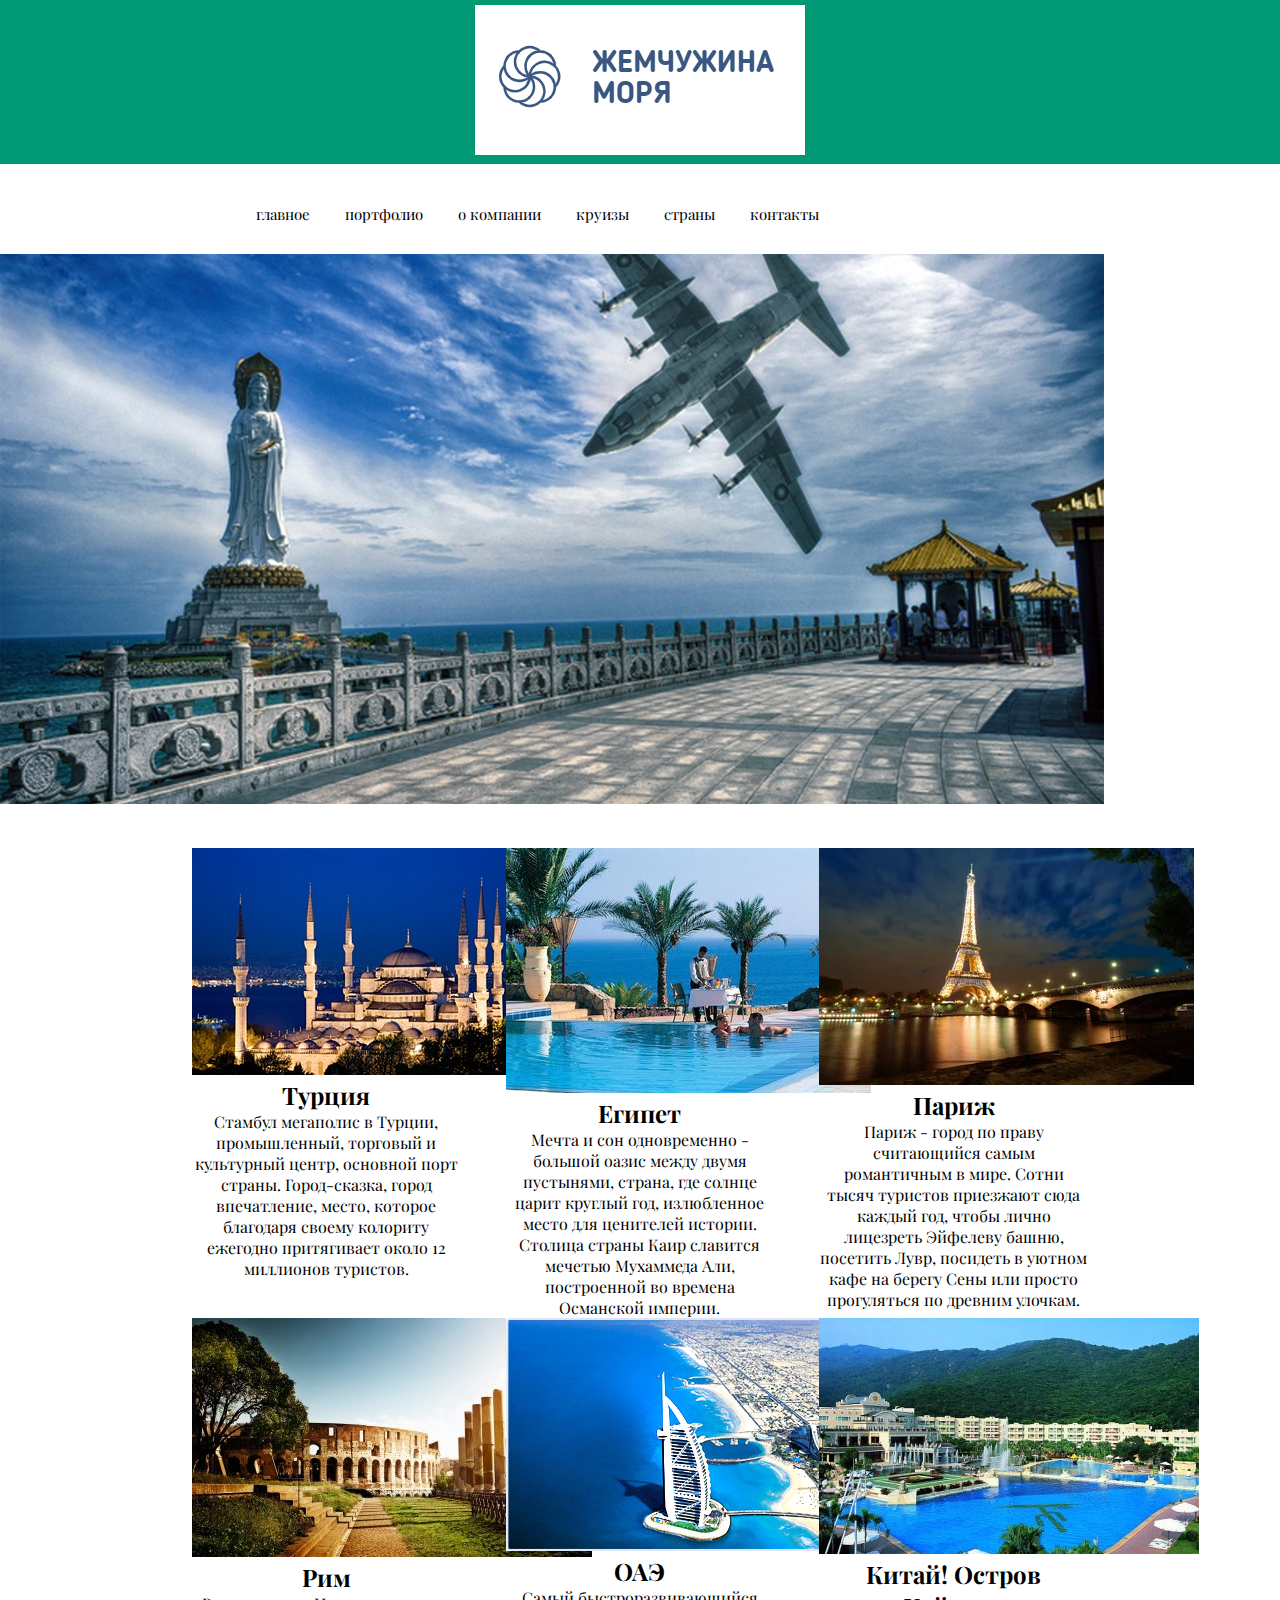
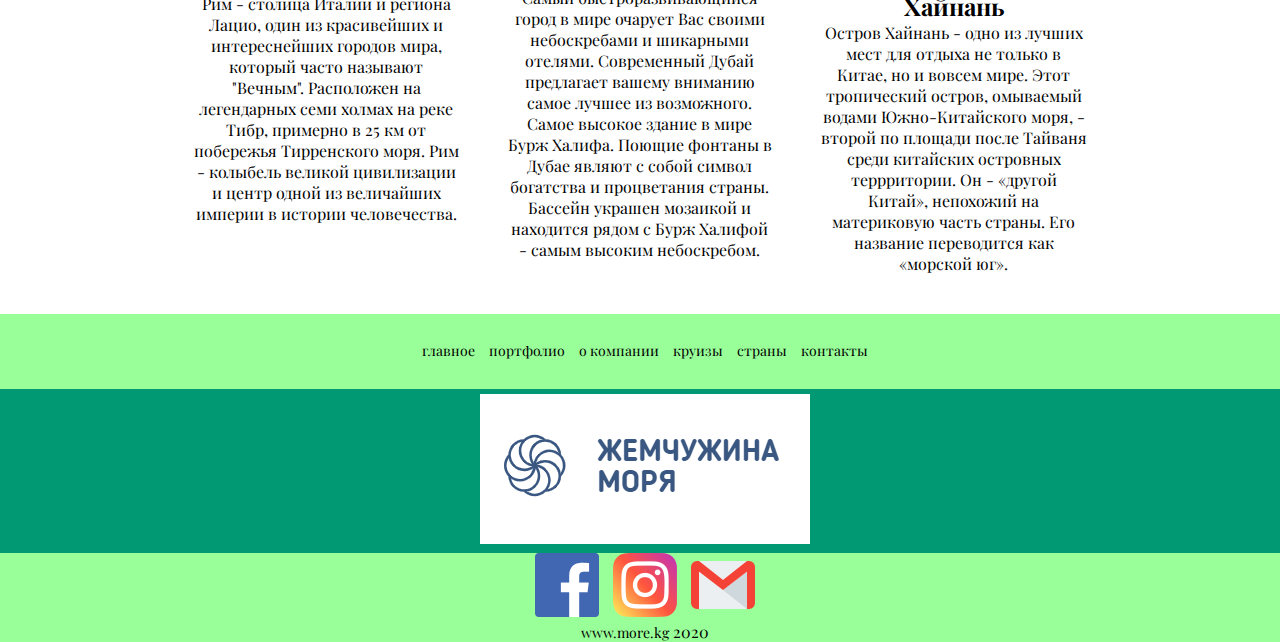
<file: project2/index.html>
<!DOCTYPE html>
<html lang="ru">
<head>
	<meta charset="utf-8">
	<title>Турагентство Жемчужина моря</title>
	<link rel="stylesheet" href="css/style.css">
	<link href="https://fonts.googleapis.com/css?family=Playfair+Display&display=swap&subset=cyrillic" rel="stylesheet">
</head>
<body>
	<header>
		<div class="logo">
			<a href="index.html"><img class="graficlogo" src="image/logo.png" alt="logo"></a>
		</div>
		<nav>
			<div class="topnav" id="myTopnav">
				<a href="index.html">главное</a>
				<a href="header.html">портфолио</a>
				<a href="sun.html">о компании</a>
				<a href="drinks.html">круизы</a>
				<a href="heading.html">страны</a>
				<a href="contacts.html">контакты</a>
				<a id="menu" href="#" class="icon">&#9776;</a>
			</div>
		</nav>
	</header>
	<main>
		<img src="image/ostrof.png" alt="Остров Хайнань" class="mw-100">
		<div class="advantages_container">
			<div class="advantages">
				<div class="advantages_item">
					<img src="image/turkey.jpg" alt="Стамбул">
					<h2>Турция</h2>
					<p>Стамбул мегаполис в Турции, промышленный, торговый и культурный центр, 
					основной порт страны. Город-сказка, город впечатление, место, которое 
					благодаря своему колориту ежегодно притягивает около 12 миллионов 
					туристов.</p>
				</div>
				<div class="advantages_item">
					<img src="image/egipet1.png" alt="Египет">
					<h2>Египет</h2>
					<p>Мечта и сон одновременно - большой оазис между двумя пустынями, 
					страна, где солнце царит круглый год, излюбленное место для 
					ценителей истории. Столица страны Каир славится мечетью 
					Мухаммеда Али, построенной во времена Османской империи.</p>
				</div>
				<div class="advantages_item">
					<img src="image/paris1.png" alt="Париж">
					<h2>Париж</h2>
					<p>Париж - город по праву считающийся самым романтичным в мире. 
					Сотни тысяч туристов приезжают сюда каждый год, чтобы лично 
					лицезреть Эйфелеву башню, посетить Лувр, посидеть в уютном кафе 
					на берегу Сены или просто прогуляться по древним улочкам.</p>
				</div>
				<div class="advantages_item">
					<img src="image/rim1.png" alt="Рим">
					<h2>Рим</h2>
					<p>Рим - столица Италии и региона Лацио, один из красивейших и 
					интереснейших городов мира, который часто называют "Вечным". 
					Расположен на легендарных семи холмах на реке Тибр, примерно в 
					25 км от побережья Тирренского моря. Рим - колыбель великой 
					цивилизации и центр одной из величайших империи в истории человечества.</p>
				</div>
				<div class="advantages_item">
					<img src="image/emirates1.png" alt="ОАЭ">
					<h2>ОАЭ</h2>
					<p>Самый быстроразвивающийся город в мире очарует Вас своими небоскребами и 
					шикарными отелями. Современный Дубай предлагает вашему вниманию самое лучшее 
					из возможного. Самое высокое здание в мире Бурж Халифа. 
					Поющие фонтаны в Дубае являют с собой символ богатства и процветания страны. 
					Бассейн украшен мозаикой и находится рядом с Бурж Халифой - самым высоким 
					небоскребом.</p>
				</div>
				<div class="advantages_item">
					<img src="image/ostrof2.png" alt="Китай Остров Хайнань">
					<h2>Китай! Остров Хайнань</h2>
					<p>Остров Хайнань - одно из лучших мест для отдыха не только в Китае, 
					но и вовсем мире. Этот тропический остров, омываемый водами 
					Южно-Китайского моря, - второй по площади после Тайваня среди 
					китайских островных террритории. Он - <q>другой Китай</q>, непохожий 
					на материковую часть страны. Его название переводится как <q>морской юг</q>.</p>
				</div>
			</div>
		</div>
	</main>
	<footer>
		<nav>
			<a href="index.html">главное</a>
				<a href="header.html">портфолио</a>
				<a href="sun.html">о компании</a>
				<a href="drinks.html">круизы</a>
				<a href="heading.html">страны</a>
				<a href="contacts.html">контакты</a>
		</nav>
		<div class="logo">
			<a href="index.html"><img class="graficlogo" src="image/logo.png" alt="logo"></a>
		</div>
		<div class="social">
			<a href="#"><img src="image/icon1.png" alt="facebook"></a>
			<a href="#"><img src="image/icon2.png" alt="instagram"></a>
			<a href="#"><img src="image/icon3.png" alt="Gmail"></a>
		</div>
		<p><a href="#">www.more.kg</a> 2020</p>
	</footer>

	<script src="js/script2.js"></script>
</body>
</html>
</file>
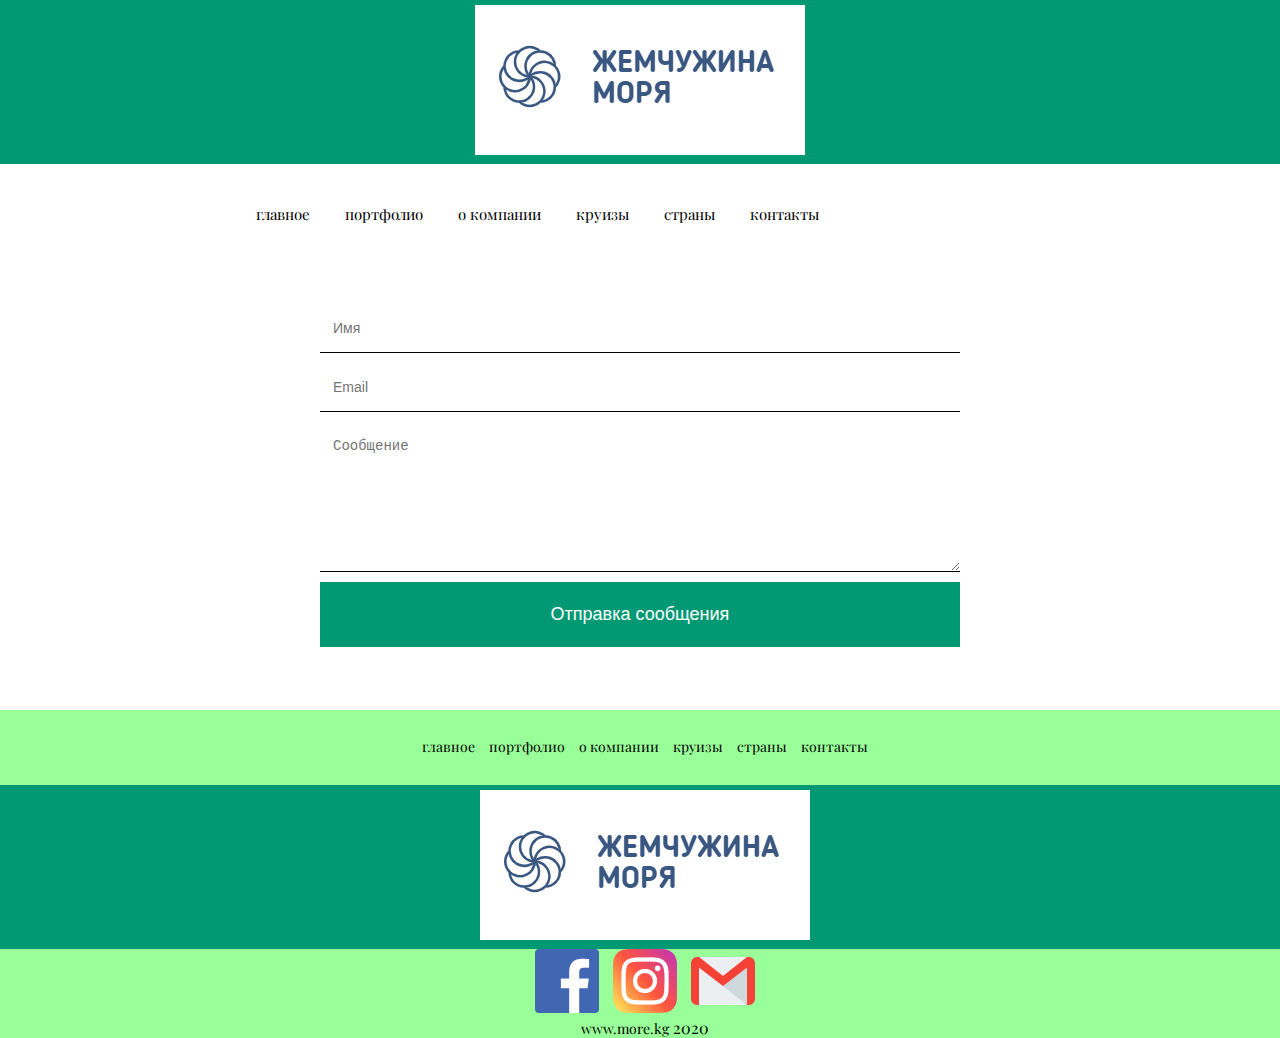
<file: project2/contacts.html>
<!DOCTYPE html>
<html lang="ru">
<head>
	<meta charset="utf-8">
	<title>Турагентство Жемчужина моря</title>
	<link rel="stylesheet" href="css/style.css">
	<link href="https://fonts.googleapis.com/css?family=Playfair+Display&display=swap&subset=cyrillic" rel="stylesheet">
</head>
<body>
	<header>
		<div class="logo">
			<a href="index.html"><img class="graficlogo" src="image/logo.png" alt="logo"></a>
		</div>
		<nav>
			<div class="topnav" id="myTopnav">
				<a href="index.html">главное</a>
				<a href="header.html">портфолио</a>
				<a href="sun.html">о компании</a>
				<a href="drinks.html">круизы</a>
				<a href="heading.html">страны</a>
				<a href="contacts.html">контакты</a>
				<a id="menu" href="#" class="icon">&#9776;</a>
			</div>
		</nav>
	</header>
	<main>
		<form class="form">
			<p><input type="text" name="name" class="feedback-input" placeholder="Имя" id="name"></p>
			<p><input type="e-mail" name="email" class="feedback-input" placeholder="Email" id="email"></p>
			<p><textarea name="text" id="comment" placeholder="Сообщение" class="feedback-input"></textarea></p>
			<input type="submit" value="Отправка сообщения" class="button-submit">
			<div class="ease"></div>
			</form>
	</main>
	<footer>
		<nav>
			<a href="index.html">главное</a>
				<a href="header.html">портфолио</a>
				<a href="sun.html">о компании</a>
				<a href="drinks.html">круизы</a>
				<a href="heading.html">страны</a>
				<a href="contacts.html">контакты</a>
		</nav>
		<div class="logo">
			<a href="index.html"><img class="graficlogo" src="image/logo.png" alt="logo"></a>
		</div>
		<div class="social">
			<a href="#"><img src="image/icon1.png" alt="facebook"></a>
			<a href="#"><img src="image/icon2.png" alt="instagram"></a>
			<a href="#"><img src="image/icon3.png" alt="Gmail"></a>
		</div>
		<p><a href="#">www.more.kg</a> 2020</p>
	</footer>

	<script src="js/script2.js"></script>
</body>
</html>
</file>
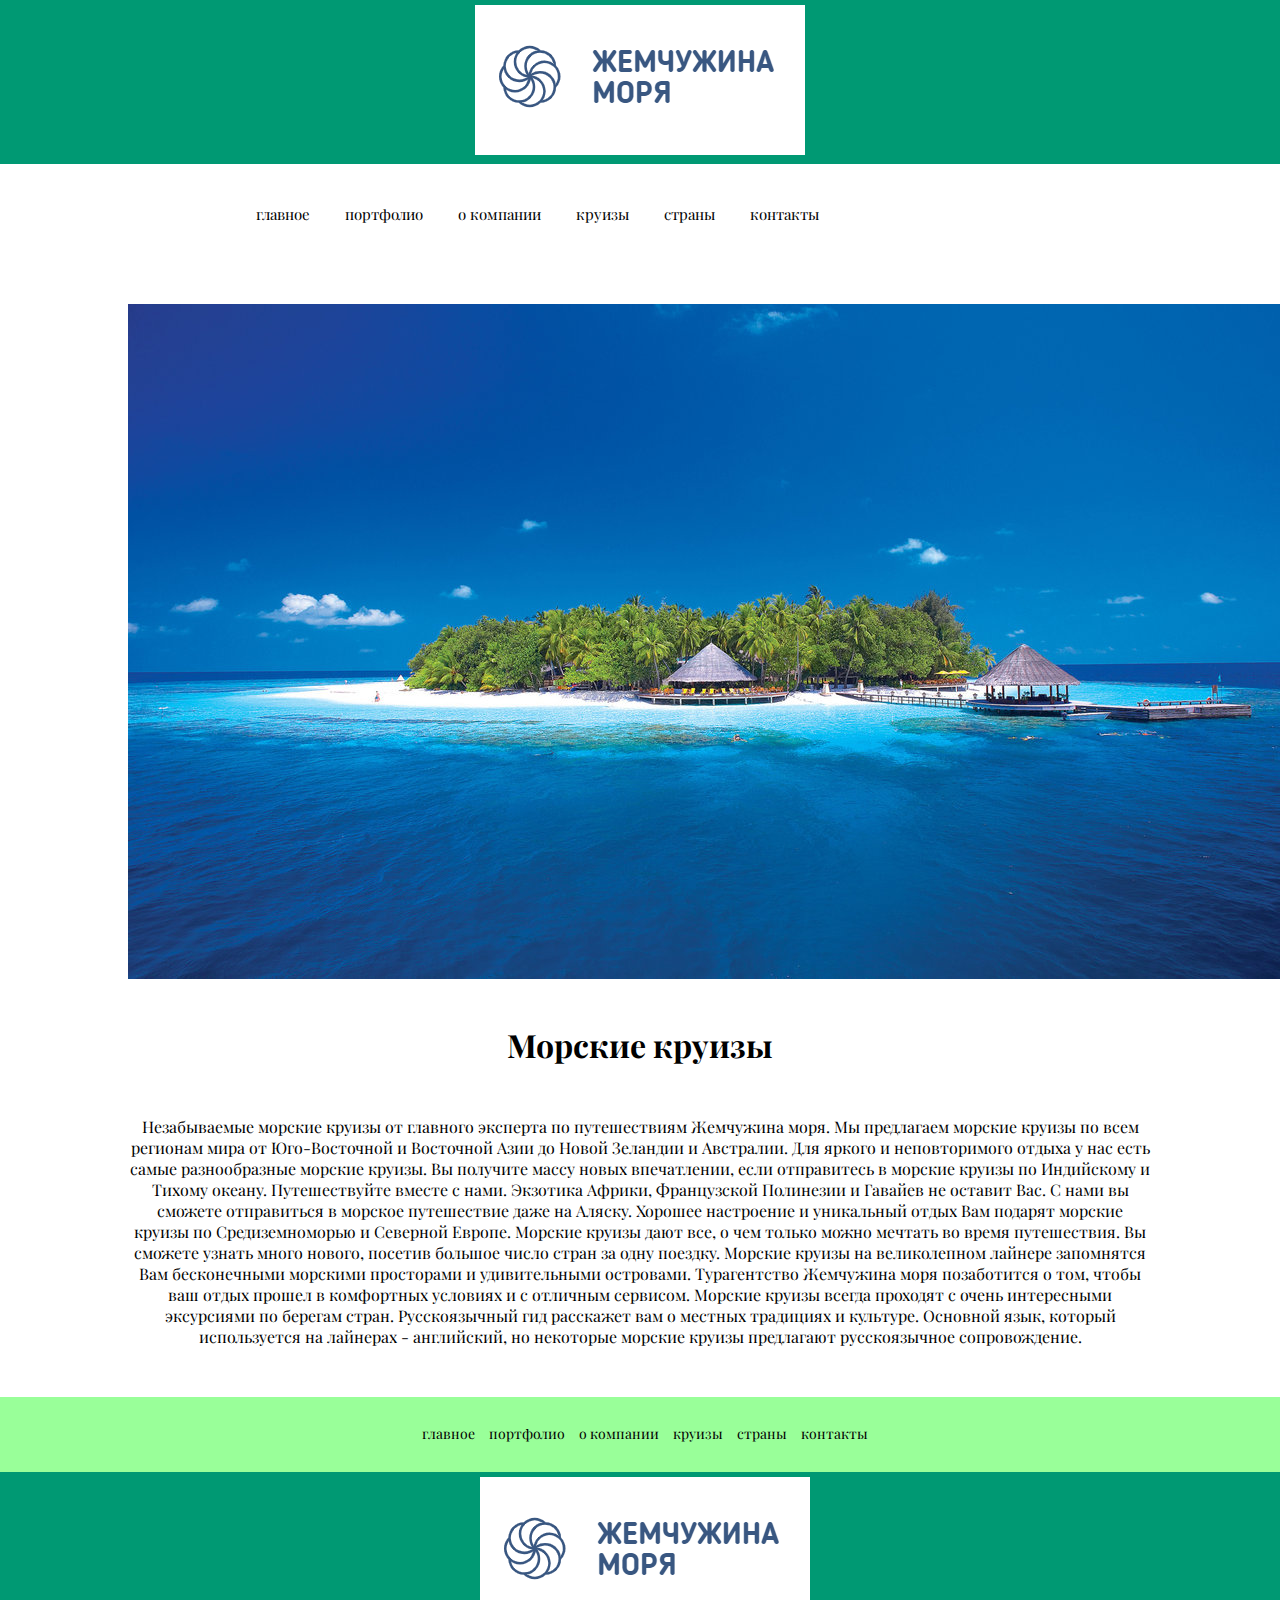
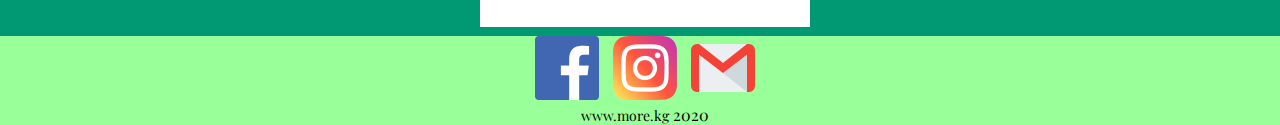
<file: project2/drinks.html>
<!DOCTYPE html>
<html lang="ru">
<head>
	<meta charset="utf-8">
	<title>Турагентство Жемчужина моря</title>
	<link rel="stylesheet" href="css/style.css">
	<link href="https://fonts.googleapis.com/css?family=Playfair+Display&display=swap&subset=cyrillic" rel="stylesheet">
</head>
<body>
	<header>
		<div class="logo">
			<a href="index.html"><img class="graficlogo" src="image/logo.png" alt="logo"></a>
		</div>
		<nav>
			<div class="topnav" id="myTopnav">
				<a href="index.html">главное</a>
				<a href="header.html">портфолио</a>
				<a href="sun.html">о компании</a>
				<a href="drinks.html">круизы</a>
				<a href="heading.html">страны</a>
				<a href="contacts.html">контакты</a>
				<a id="menu" href="#" class="icon">&#9776;</a>
			</div>
		</nav>
	</header>
		<main>
			<div class="about_container">
				<img src="image/s1200-25.jpg" alt="пляж">
				<h1>Морские круизы</h1>
				<p>Незабываемые морские круизы от главного эксперта по путешествиям Жемчужина моря. 
				Мы предлагаем морские круизы по всем регионам мира от Юго-Восточной и Восточной Азии 
				до Новой Зеландии и Австралии. Для яркого и неповторимого отдыха у нас есть самые 
				разнообразные морские круизы. Вы получите массу новых впечатлении, если отправитесь 
				в морские круизы по Индийскому и Тихому океану. Путешествуйте вместе с нами. 
				Экзотика Африки, Французской Полинезии и Гавайев не оставит Вас. С нами вы сможете 
				отправиться в морское путешествие даже на Аляску. Хорошее настроение и уникальный 
				отдых Вам подарят морские круизы по Средиземноморью и Северной Европе. 
				Морские круизы дают все, о чем только можно мечтать во время путешествия. Вы сможете 
				узнать много нового, посетив большое число стран за одну поездку. Морские круизы на 
				великолепном лайнере запомнятся Вам бесконечными морскими просторами и удивительными 
				островами. Турагентство Жемчужина моря позаботится о том, чтобы ваш отдых прошел в 
				комфортных условиях и с отличным сервисом. Морские круизы всегда проходят с очень 
				интересными эксурсиями по берегам стран. Русскоязычный гид расскажет вам о местных 
				традициях и культуре. Основной язык, который используется на лайнерах - английский, 
				но некоторые морские круизы предлагают русскоязычное сопровождение.</p>
			</div>
		</main>
	<footer>
		<nav>
			<a href="index.html">главное</a>
				<a href="header.html">портфолио</a>
				<a href="sun.html">о компании</a>
				<a href="drinks.html">круизы</a>
				<a href="heading.html">страны</a>
				<a href="contacts.html">контакты</a>
		</nav>
		<div class="logo">
			<a href="index.html"><img class="graficlogo" src="image/logo.png" alt="logo"></a>
		</div>
		<div class="social">
			<a href="#"><img src="image/icon1.png" alt="facebook"></a>
			<a href="#"><img src="image/icon2.png" alt="instagram"></a>
			<a href="#"><img src="image/icon3.png" alt="Gmail"></a>
		</div>
		<p><a href="#">www.more.kg</a> 2020</p>
	</footer>

	<script src="js/script2.js"></script>
</body>
</html>
</file>
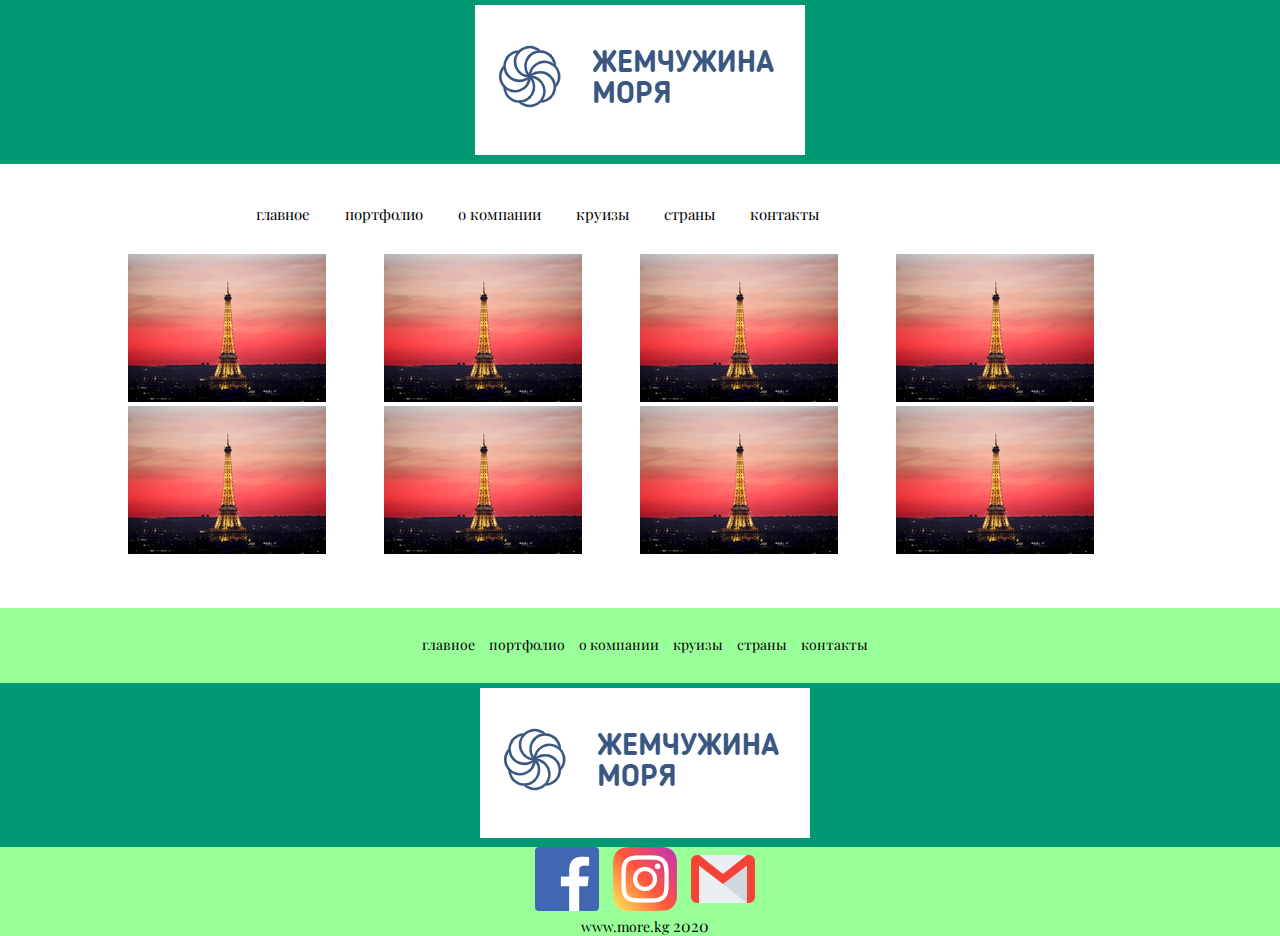
<file: project2/header.html>
<!DOCTYPE html>
<html lang="ru">
<head>
	<meta charset="utf-8">
	<title>Турагентство Жемчужина моря</title>
	<link rel="stylesheet" href="css/style.css">
	<link href="https://fonts.googleapis.com/css?family=Playfair+Display&display=swap&subset=cyrillic" rel="stylesheet">
</head>
<body>
	<header>
		<div class="logo">
			<a href="index.html"><img class="graficlogo" src="image/logo.png" alt="logo"></a>
		</div>
		<nav>
			<div class="topnav" id="myTopnav">
				<a href="index.html">главное</a>
				<a href="header.html">портфолио</a>
				<a href="sun.html">о компании</a>
				<a href="drinks.html">круизы</a>
				<a href="heading.html">страны</a>
				<a href="contacts.html">контакты</a>
				<a id="menu" href="#" class="icon">&#9776;</a>
			</div>
		</nav>
	</header>
		<main class="project">
			<div class="gallery">
				<div class="photo-itm"><img src="image/paris3.png" alt="Париж"></div>
				<div class="photo-itm"><img src="image/paris3.png" alt="Париж"></div>
				<div class="photo-itm"><img src="image/paris3.png" alt="Париж"></div>
				<div class="photo-itm"><img src="image/paris3.png" alt="Париж"></div>
				<div class="photo-itm"><img src="image/paris3.png" alt="Париж"></div>
				<div class="photo-itm"><img src="image/paris3.png" alt="Париж"></div>
				<div class="photo-itm"><img src="image/paris3.png" alt="Париж"></div>
				<div class="photo-itm"><img src="image/paris3.png" alt="Париж"></div>
			</div>
		</main>
	<footer>
		<nav>
			<a href="index.html">главное</a>
				<a href="header.html">портфолио</a>
				<a href="sun.html">о компании</a>
				<a href="drinks.html">круизы</a>
				<a href="heading.html">страны</a>
				<a href="contacts.html">контакты</a>
		</nav>
		<div class="logo">
			<a href="index.html"><img class="graficlogo" src="image/logo.png" alt="logo"></a>
		</div>
		<div class="social">
			<a href="#"><img src="image/icon1.png" alt="facebook"></a>
			<a href="#"><img src="image/icon2.png" alt="instagram"></a>
			<a href="#"><img src="image/icon3.png" alt="Gmail"></a>
		</div>
		<p><a href="#">www.more.kg</a> 2020</p>
	</footer>

	<script src="js/script2.js"></script>
</body>
</html>
</file>
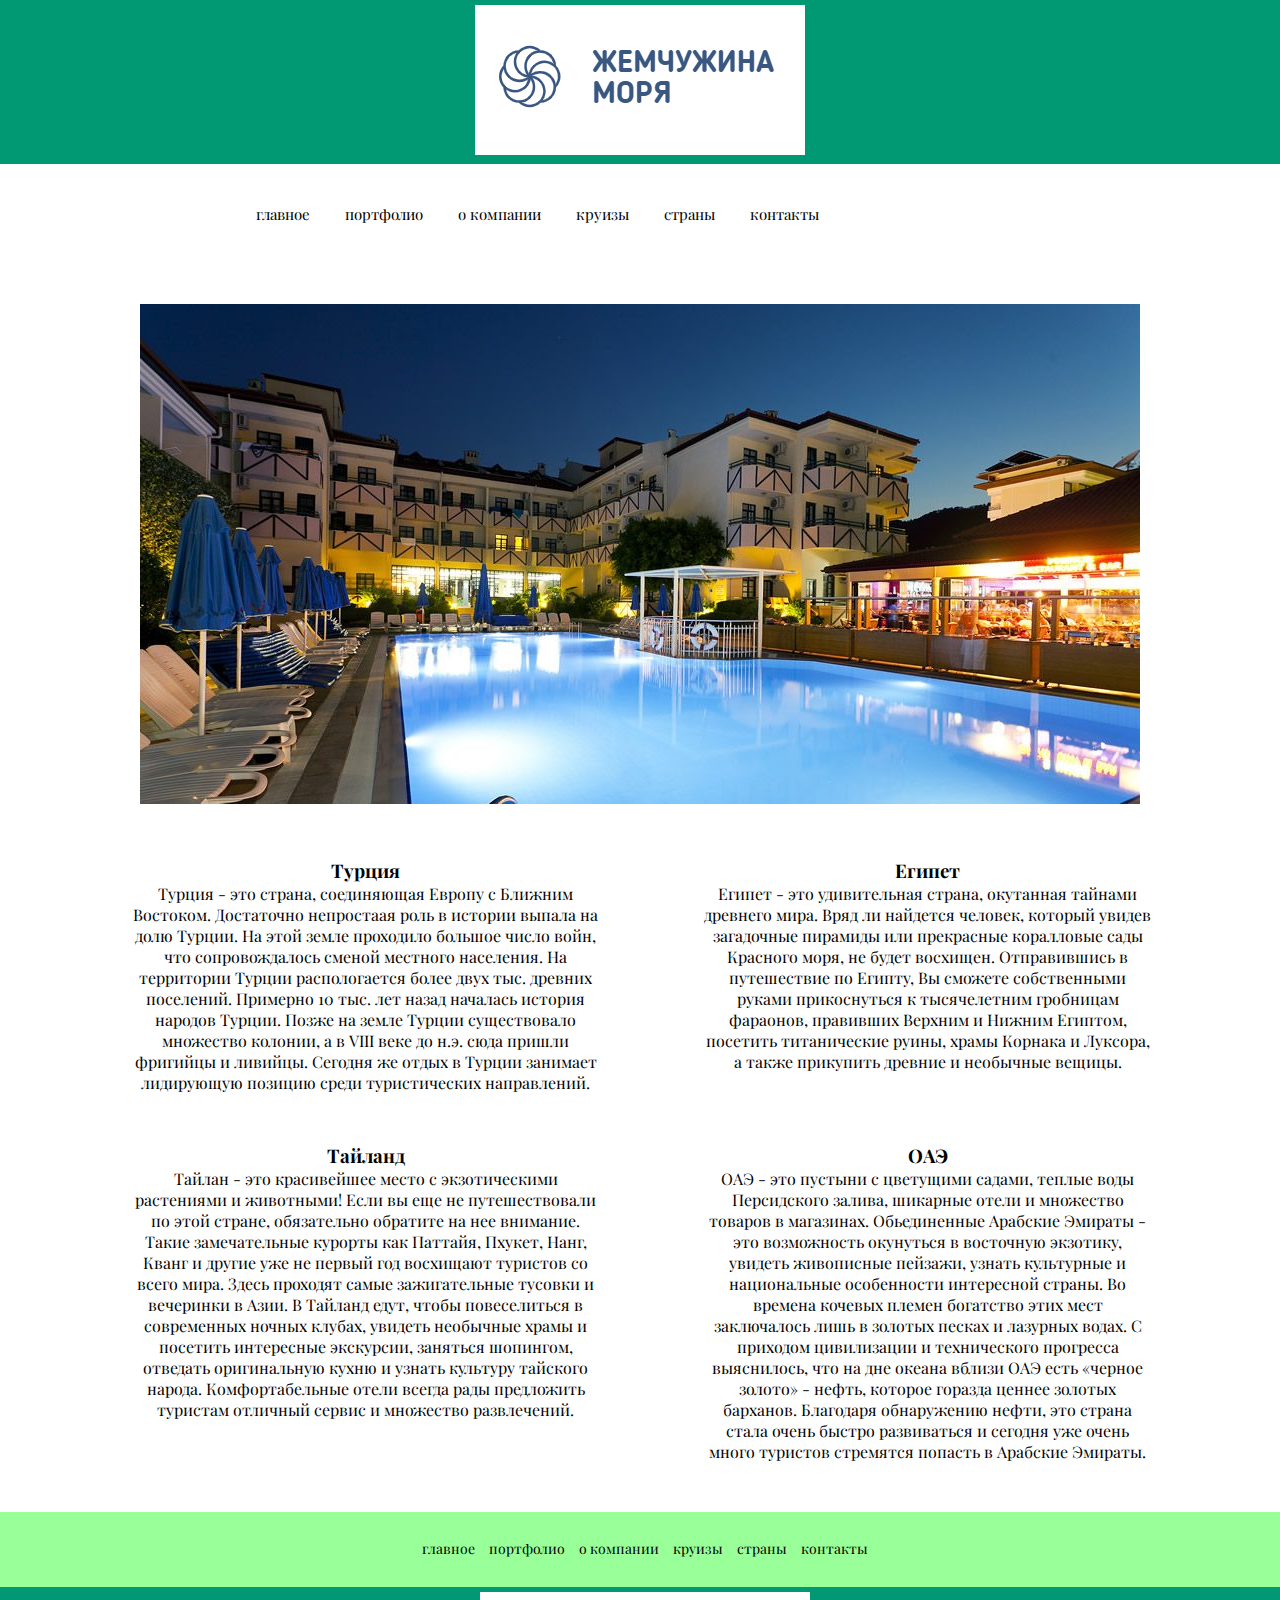
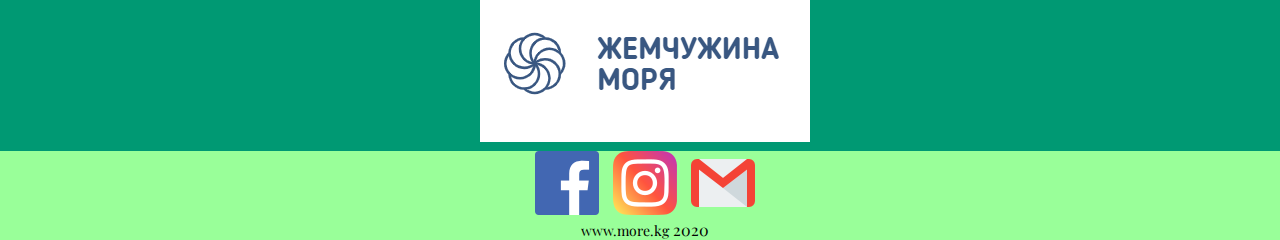
<file: project2/heading.html>
<!DOCTYPE html>
<html lang="ru">
<head>
	<meta charset="utf-8">
	<title>Турагентство Жемчужина моря</title>
	<link rel="stylesheet" href="css/style.css">
	<link href="https://fonts.googleapis.com/css?family=Playfair+Display&display=swap&subset=cyrillic" rel="stylesheet">
</head>
<body>
	<header>
		<div class="logo">
			<a href="index.html"><img class="graficlogo" src="image/logo.png" alt="logo"></a>
		</div>
		<nav>
			<div class="topnav" id="myTopnav">
				<a href="index.html">главное</a>
				<a href="header.html">портфолио</a>
				<a href="sun.html">о компании</a>
				<a href="drinks.html">круизы</a>
				<a href="heading.html">страны</a>
				<a href="contacts.html">контакты</a>
				<a id="menu" href="#" class="icon">&#9776;</a>
			</div>
		</nav>
	</header>
		<main class="services">
			<img src="image/more.png" alt="фото отеля">
			<div class="services_container">
				<div class="services_container_block">
					<h3>Турция</h3>
					<p>Турция - это страна, соединяющая Европу с Ближним Востоком. 
					Достаточно непростаая роль в истории выпала на долю Турции. 
					На этой земле проходило большое число войн, что сопровождалось 
					сменой местного населения. На территории Турции распологается 
					более двух тыс. древних поселений. Примерно 10 тыс. лет назад 
					началась история народов Турции. Позже на земле Турции существовало 
					множество колонии, а в VIII веке до н.э. сюда пришли фригийцы и ливийцы. 
					Сегодня же отдых в Турции занимает лидирующую позицию среди туристических 
					направлений.</p>
				</div>
				<div class="services_container_block">
					<h3>Египет</h3>
					<p>Египет - это удивительная страна, окутанная тайнами древнего мира. 
					Вряд ли найдется человек, который увидев загадочные пирамиды или прекрасные 
					коралловые сады Красного моря, не будет восхищен. 
					Отправившись в путешествие по Египту, Вы сможете собственными руками 
					прикоснуться к тысячелетним гробницам фараонов, правивших Верхним и 
					Нижним Египтом, посетить титанические руины, храмы Корнака и Луксора, 
					а также прикупить древние и необычные вещицы.</p>
				</div>
				<div class="services_container_block">
					<h3>Тайланд</h3>
					<p>Тайлан - это красивейшее место с экзотическими растениями и животными! 
					Если вы еще не путешествовали по этой стране, обязательно обратите на нее 
					внимание. Такие замечательные курорты как Паттайя, Пхукет, Нанг, Кванг и 
					другие уже не первый год восхищают туристов со всего мира. Здесь проходят 
					самые зажигательные тусовки и вечеринки в Азии. В Тайланд едут, чтобы 
					повеселиться в современных ночных клубах, увидеть необычные храмы и посетить 
					интересные экскурсии, заняться шопингом, отведать оригинальную кухню и узнать 
					культуру тайского народа. Комфортабельные отели всегда рады предложить туристам 
					отличный сервис и множество развлечений.</p>
				</div>
				<div class="services_container_block">
					<h3>ОАЭ</h3>
					<p>ОАЭ - это пустыни с цветущими садами, теплые воды Персидского залива, 
					шикарные отели и множество товаров в магазинах. 
					Обьединенные Арабские Эмираты - это возможность окунуться в восточную 
					экзотику, увидеть живописные пейзажи, узнать культурные и национальные 
					особенности интересной страны. Во времена кочевых племен богатство этих мест 
					заключалось лишь в золотых песках и лазурных водах. С приходом цивилизации и 
					технического прогресса выяснилось, что на дне океана вблизи ОАЭ есть <q>черное золото</q> 
					- нефть, которое горазда ценнее золотых барханов. Благодаря обнаружению нефти, 
					это страна стала очень быстро развиваться и сегодня уже очень много туристов 
					стремятся попасть в Арабские Эмираты.</p>
				</div>
			</div>
		</main>
	<footer>
		<nav>
			<a href="index.html">главное</a>
				<a href="header.html">портфолио</a>
				<a href="sun.html">о компании</a>
				<a href="drinks.html">круизы</a>
				<a href="heading.html">страны</a>
				<a href="contacts.html">контакты</a>
		</nav>
		<div class="logo">
			<a href="index.html"><img class="graficlogo" src="image/logo.png" alt="logo"></a>
		</div>
		<div class="social">
			<a href="#"><img src="image/icon1.png" alt="facebook"></a>
			<a href="#"><img src="image/icon2.png" alt="instagram"></a>
			<a href="#"><img src="image/icon3.png" alt="Gmail"></a>
		</div>
		<p><a href="#">www.more.kg</a> 2020</p>
	</footer>

	<script src="js/script2.js"></script>
</body>
</html>
</file>
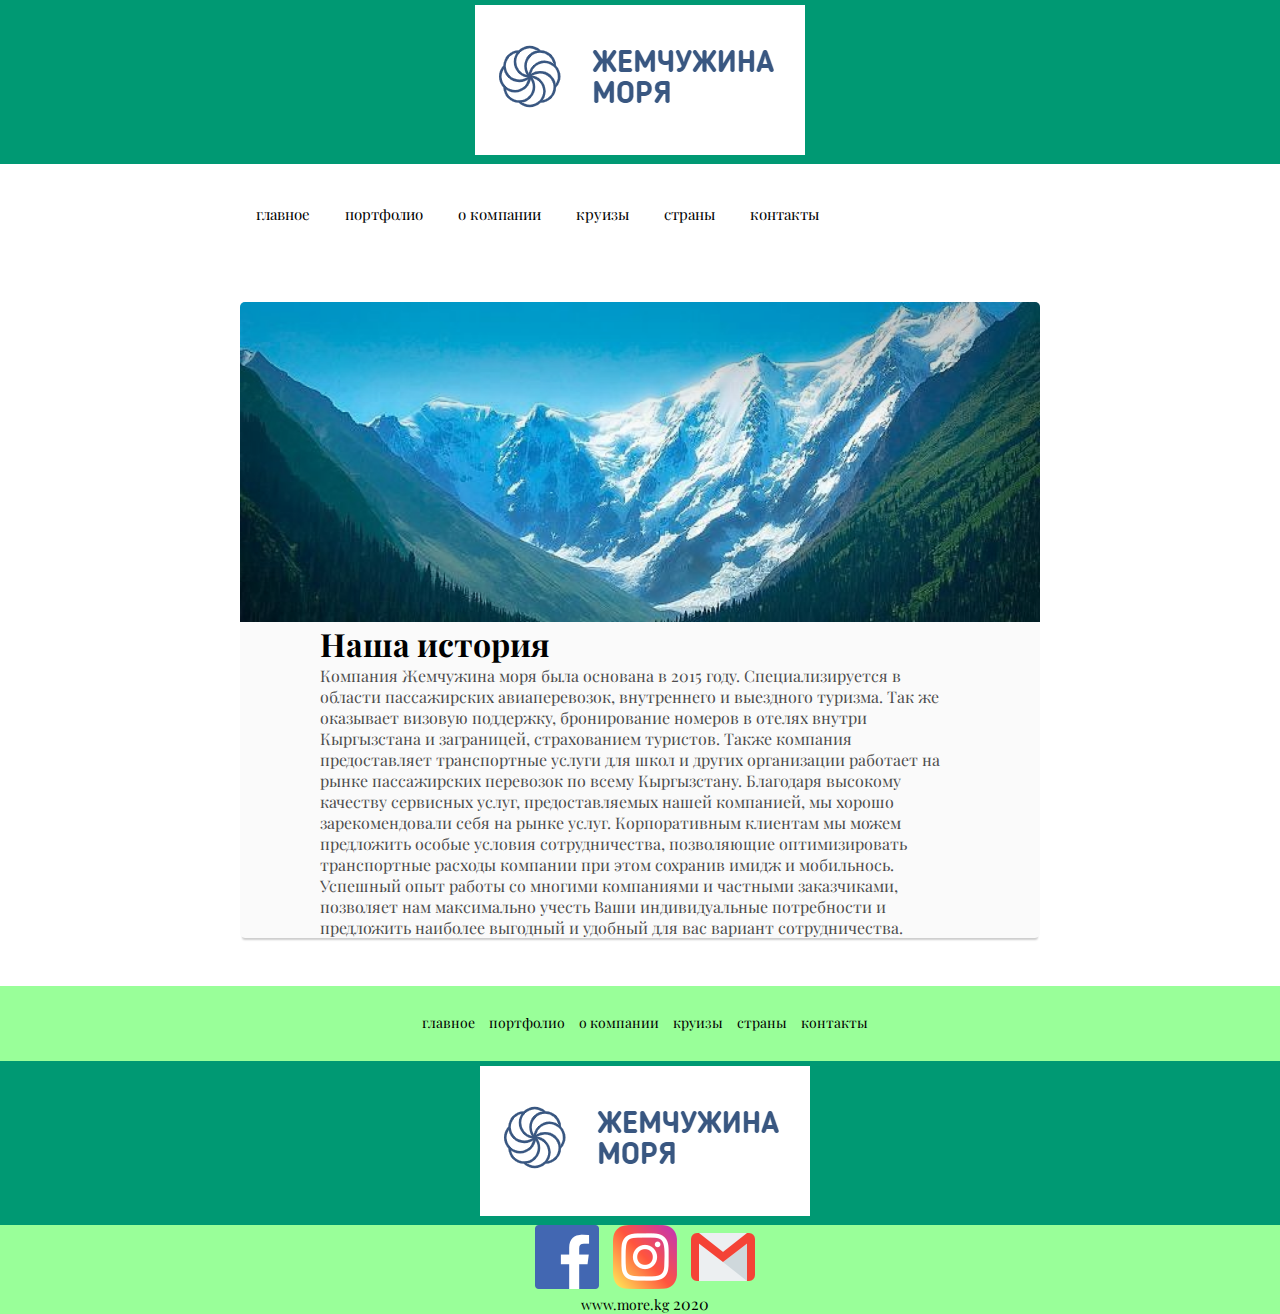
<file: project2/sun.html>
<!DOCTYPE html>
<html lang="ru">
<head>
	<meta charset="utf-8">
	<title>Турагентство Жемчужина моря</title>
	<link rel="stylesheet" href="css/style.css">
	<link href="https://fonts.googleapis.com/css?family=Playfair+Display&display=swap&subset=cyrillic" rel="stylesheet">
</head>
<body>
	<header>
		<div class="logo">
			<a href="index.html"><img class="graficlogo" src="image/logo.png" alt="logo"></a>
		</div>
		<nav>
			<div class="topnav" id="myTopnav">
				<a href="index.html">главное</a>
				<a href="header.html">портфолио</a>
				<a href="sun.html">о компании</a>
				<a href="drinks.html">круизы</a>
				<a href="heading.html">страны</a>
				<a href="contacts.html">контакты</a>
				<a id="menu" href="#" class="icon">&#9776;</a>
			</div>
		</nav>
	</header>
		<main>
			<div class="blog-container">
				<div class="blog-header">
					<div class="blog-cover">
						
					</div>
				</div>
				<div class="blog-body">
					<div class="blog-title">
						<h1>Наша история</h1>
					</div>
					<div class="blog-text">
						<p>Компания Жемчужина моря была основана в 2015 году. Специализируется 
						в области пассажирских авиаперевозок, внутреннего и выездного туризма.
						Так же оказывает визовую поддержку, бронирование номеров в отелях внутри 
						Кыргызстана и заграницей, страхованием туристов. 
						Также компания предоставляет транспортные услуги для школ и других 
						организации работает на рынке пассажирских перевозок по всему Кыргызстану. 
						Благодаря высокому качеству сервисных услуг, предоставляемых нашей компанией, 
						мы хорошо зарекомендовали себя на рынке услуг. Корпоративным клиентам мы 
						можем предложить особые условия сотрудничества, позволяющие оптимизировать 
						транспортные расходы компании при этом сохранив имидж и мобильнось. 
						Успешный опыт работы со многими компаниями и частными заказчиками, 
						позволяет нам максимально учесть Ваши индивидуальные потребности и 
						предложить наиболее выгодный и удобный для вас вариант сотрудничества.</p>
					</div>
				</div>
			</div>
		</main>
	<footer>
		<nav>
			<a href="index.html">главное</a>
				<a href="header.html">портфолио</a>
				<a href="sun.html">о компании</a>
				<a href="drinks.html">круизы</a>
				<a href="heading.html">страны</a>
				<a href="contacts.html">контакты</a>
		</nav>
		<div class="logo">
			<a href="index.html"><img class="graficlogo" src="image/logo.png" alt="logo"></a>
		</div>
		<div class="social">
			<a href="#"><img src="image/icon1.png" alt="facebook"></a>
			<a href="#"><img src="image/icon2.png" alt="instagram"></a>
			<a href="#"><img src="image/icon3.png" alt="Gmail"></a>
		</div>
		<p><a href="#">www.more.kg</a> 2020</p>
	</footer>

	<script src="js/script2.js"></script>
</body>
</html>
</file>
<file: project2/css/style.css>
*{
	margin: 0;
	padding: 0;
}

a{
	text-decoration: none;
}

li{
	text-decoration: none;
	list-style: none;
}

body{
	font-family: 'Playfair Display', serif;
}

.logo{
	background: #009973;
	width: 100%;
	display: flex;
	justify-content: center;
}

.graficlogo{
	padding: 5px;
	max-width: 100%;
	box-sizing: border-box;
}

nav{
	margin: auto;
	width: 800px;
	height: 50px;
}

.topnav{
	background-color: #fff;
	font-size: 14px;
	margin-top: 40px;
}

.topnav a{
	color: #000;
	text-align: center;
	padding: 14px 16px;
	font-size: 15px;
}

.topnav a:hover{
	border-bottom: 2px solid #000;
}

.topnav .icon{
	display: none;
}

.mw-100{
	max-width: 100%;
}

.advantages_container{
	display: flex;
	justify-content: center;
}


.advantages{
	padding-top: 40px;
	padding-bottom: 40px;
	width: 70%;
	display: flex;
	justify-content: space-between;
	text-align: center;
	flex-wrap: wrap;
}

.advantages_item{
	width: 30%;

}

footer{
	width: 100%;
	height: auto;
	background: #99ff99;
	margin: 0 auto;
	text-align: center;
	padding-top: 25px;
}

footer a{
	color: black;
	font-size: 14px;
	margin-left: 10px; 
}

footer nav a:hover{
	border-bottom: 1px solid white;
}

.social image{
	margin-left: 10px;
	margin-bottom: 10px;
}

.social image:hover{
	background: silver;
	border-radius: 50%;
}

/*portfolio*/

.gallery{
	width: 80%;
	margin: auto;
	display: flex;
	flex-wrap: wrap;
	margin-bottom: 50px;
}

.photo-itm{
	width: 25%;
}

.photo-itm image{
	box-sizing: border-box;
	max-width: 100%;
	opacity: 0.7;
}

.photo-itm image:hover{
	opacity: 1;
}

.blog-container{
	background: #fafafa;
	border-radius: 5px;
	box-shadow: rgba(0,0,0,0.2) 0 4px 2px -2px;
	font-weight: 100;
	margin: 48px auto;
	width: 50rem;
}

.blog-container a:hover{
	border-color: #ff4d4d;
	color: #ff4d4d;
}

.blog-cover{
	background: url(../image/gora.png);
	background-size: cover;
	border-radius: 5px 5px 0 0;
	height: 20rem;
	box-shadow: inset rgba(0,0,0,0.2) 0 64px 64px 16px;
}

.blog-body{
	margin: 0 auto;
	width: 80%;
}

.blog-title h1 a {
	color: #333;
	font-weight: 100;
}

.blog-text p{
	color: #4d4d4d;
}

/*#map*/

.form{
	width: 50%;
	margin: 50px auto;
}

.feedback-input{
	color: #000;
	font-weight: 300;
	font-size: 14px;
	line-height: 22px;
	background-color: #fff;
	padding: 13px;
	margin-bottom: 10px;
	width: 100%;
	box-sizing: border-box;
	border: 0px solid transparent;
	border-bottom: 1px solid black;
}

textarea{
	width: 100%;
	height: 150px;
	resize: vertical;
}

.button-submit{
	float: left;
	width: 100%;
	border: 0px solid transparent;
	cursor: pointer;
	background-color: #009973;
	color: white;
	font-size: 18px;
	padding-top: 22px;
	padding-bottom: 22px;
	transition: all 0.3s;
	margin-top: -4px;
	font-weight: 300;
}

.button-submit:hover{
	background-color: #fff;
	color: #000;
	border: 1px solid black;
}

.ease{
	width: 0;
	height: 74px;
	background-color: #bfbfbf;
	transition: 0.3s ease;
}

.about_container{
	width: 80%;
	margin: 50px auto;
	text-align: center;
}

.about_container image{
	max-width: 100%;
}

.about_container p{
	margin-top: 50px;
}

.about_container h1{
	margin-top: 40px;
}

.services{
	width: 80%;
	margin: 50px auto;
	text-align: center;
}

.services image{
	max-width: 100%;
}

.services_container{
	margin-top: 50px;
	display: grid;
	grid-template-columns: auto auto;
	grid-gap: 50px 100px; 
}




@media screen and (max-width: 768px){
	.topnav a:not(:first-child){
		display: none;
	}
	.topnav a.icon{
		float: right;
		margin-top: -17px;
		display: block;
		color: black;
	}
	nav{
		width: 100%;
	}
	.topnav.responsive{
		position: relative;
	}
	.topnav.responsive a.icon{
		position: absolute;
		right: 0;
		top: 0;
	}
	.topnav.responsive a{
		float: none;
		display: block;
		text-align: left;
	}
	.advantages_item{
		width: 45%;

	}
	.photo-itm{
		width: 45%;
		margin-left: 10px;
	}
	.blog-container{
		width: 28rem;
	}
}




@media screen and (max-width: 420px){
	.advantages{
		flex-direction: column;
	}
	.advantages_item{
		width: 100%;
	}
	.project{
		display: flex;
		justify-content: center;
		align-items: center;
	}
	.gallery{
		width: auto;
		margin: auto;
	}
	.photo-itm{
		width: 70%;
		margin: 0 auto;
	}
	.blog-container{
		width: 20rem;
	}
	.services_container{
		grid-template-columns: auto;
	}

}
</file>
